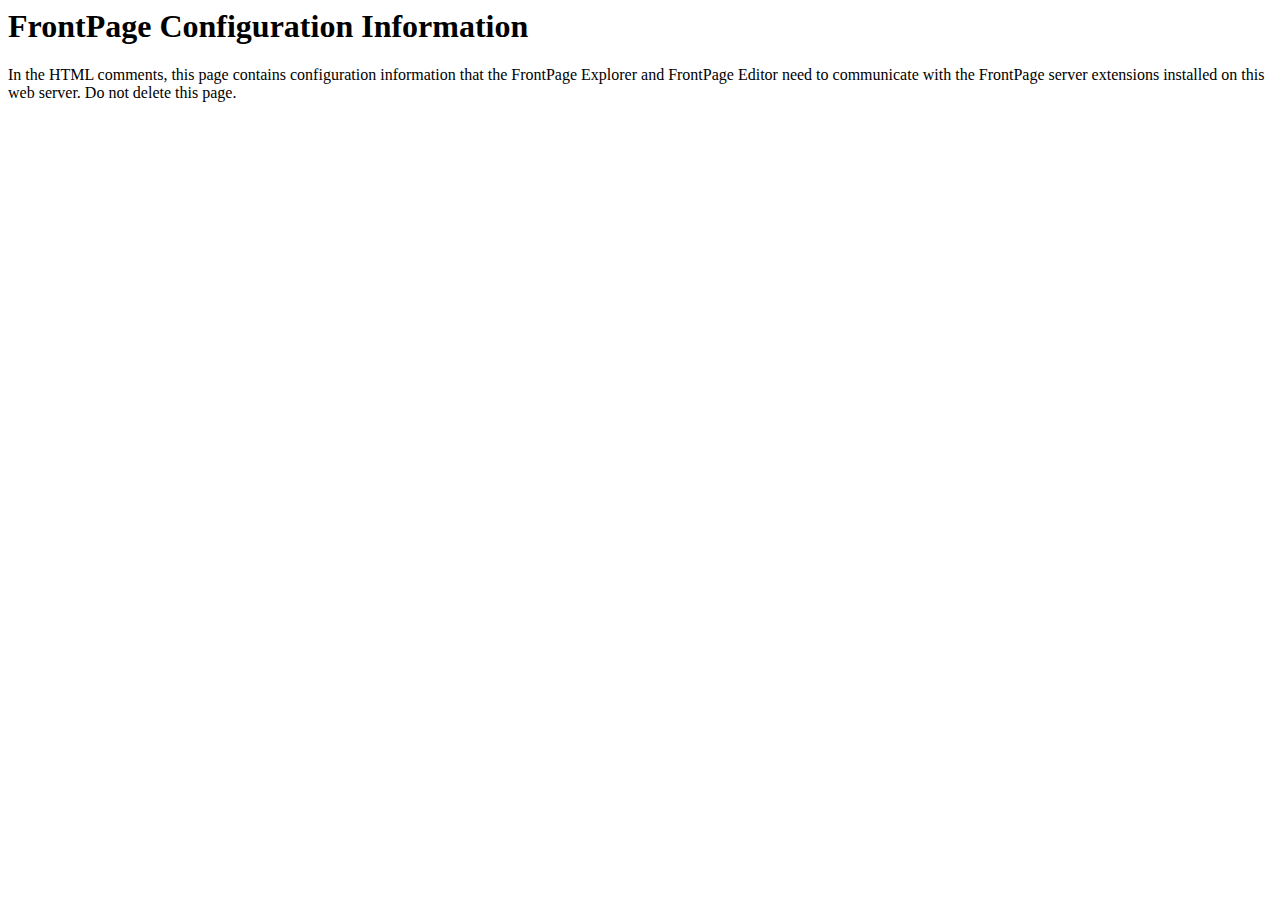
<file: _vti_inf.html>
<html>

<head>
<meta http-equiv="Content-Type"
content="text/html; charset=iso-8859-1">
<title> FrontPage Configuration Information </title>
</head>

<body>
<!-- _vti_inf.html version 0.100>
<!-- 
	This file contains important information used by the FrontPage client
	(the FrontPage Explorer and FrontPage Editor) to communicate with the
	FrontPage server extensions installed on this web server.

	The values below are automatically set by FrontPage at installation.  Normally, you do not need to modify these values, but in case
	you do, the parameters are as follows:

	'FPShtmlScriptUrl', 'FPAuthorScriptUrl', and 'FPAdminScriptUrl' specify
	the relative urls for the scripts that FrontPage uses for remote
	authoring.  These values should not be changed.

	'FPVersion' identifies the version of the FrontPage Server Extensions
	installed, and should not be changed.
--><!-- FrontPage Configuration Information
    FPVersion="5.0.2.4803"
    FPShtmlScriptUrl="_vti_bin/shtml.exe/_vti_rpc"
    FPAuthorScriptUrl="_vti_bin/_vti_aut/author.exe"
    FPAdminScriptUrl="_vti_bin/_vti_adm/admin.exe"
    TPScriptUrl="_vti_bin/owssvr.exe"
-->
<p><!--webbot bot="PurpleText"
preview="This page is placed into the root directory of your FrontPage web when FrontPage is installed.  It contains information used by the FrontPage client to communicate with the FrontPage server extensions installed on this web server.  You should not delete this file."
--></p>

<h1>FrontPage Configuration Information </h1>

<p>In the HTML comments, this page contains configuration
information that the FrontPage Explorer and FrontPage Editor need to
communicate with the FrontPage server extensions installed on
this web server. Do not delete this page.</p>
</body>
</html>
</file>
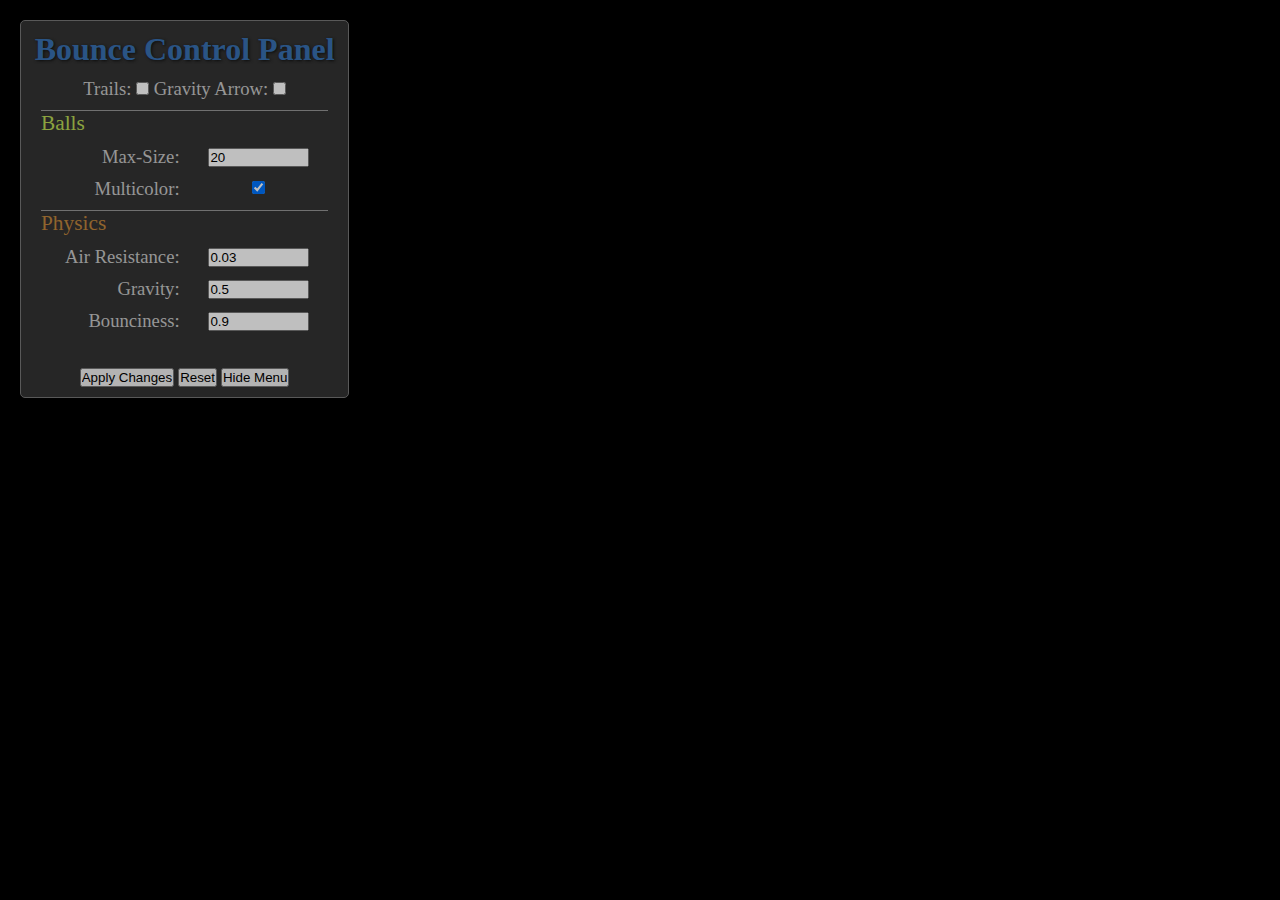
<file: bounce/balls.html>
<!DOCTYPE HTML>
<html>
    <head>
        <style>
            * { margin: 0; padding: 0; }
            html, body { height: 100%; width: 100%; font-family: calibri; }
            canvas { display: block; }
            #header {
                margin: 20px;
                padding: 10px;
                position: absolute;
                z-index: 10000;
                text-align: center;
                color: rgb(180, 180, 180);
                background: #333;
                border-radius: 5px;
                width: 24%;
                opacity: 0.75;
                border: 1px solid #777;
            }
            #showbtn {
                margin: 0;
                padding: 0;
                position: absolute;
                z-index: 10000;
                text-align: center;
                color: rgb(180, 180, 180);
                background: #333;
                border-radius: 5px;
                opacity: 0.75;
                border: 1px solid #777;
            }

            #header table{
                color: rgb(150, 150, 150);
            }

            #header table td {
                font-size: 10pt;
            }

            #U_display {
                font-size: 10pt;
            }

            #header table td.label {
                text-align: right;
                font-size: 14pt;
                color: rgb(200, 200, 200);
                width: 50%;
            }

            #header table td.component_name {
                text-align: left;
                font-size: 16pt;
                color: #3871B2;
                border-top: 1px solid rgb(150, 150, 150);
            }

            #header h1 {
                color: #3871B2;
                text-shadow: 1px 1px 3px #111;
            }

            #footer {
                position: absolute;
                bottom: 10px;
                right: 10px;
                font-size: 10pt;
                color: #666;
            }
        </style>
        <script src="//ajax.googleapis.com/ajax/libs/jquery/1.9.1/jquery.min.js" type="text/javascript"></script>
        <script src="Shake.js"></script>
        <script src='spectrum.js'></script>
        <link rel='stylesheet' href='spectrum.css' />
        <script type="text/javascript">
            $(function() {
                var points = [], maxPoints = 5000, numPoints = 0, dotsize = 20, dragging = false, gravity = 0.5, sidePull = 0, i, j, intval, canvas, context, width, height, bounce = -0.9, drag = 0.97, mouseX, mouseY, showTrails = false, showArrow = false, multicolor = true, ballColor = "rgb(255,0,0)";

                canvas = $("#canvas")[0];
                width = canvas.width;
                height = canvas.height;
                context = canvas.getContext("2d");
                context.fillStyle = "rgb(0, 0, 0)";

//                var img = new Image();
//                img.src = 'nath2.png';
//
//                var img2 = new Image();
//                img2.src = 'logo-idu.gif';

                $("#canvas").attr("width", $(window).get(0).innerWidth);
                $("#canvas").attr("height", $(window).get(0).innerHeight);

                $(window).resize(resizeCanvas);

                function resizeCanvas() {
                    $("#canvas").attr("width", $(window).get(0).innerWidth);
                    $("#canvas").attr("height", $(window).get(0).innerHeight);
                    width = canvas.width;
                    height = canvas.height;
                    context.fillRect(0, 0, width, height);
                };

                resizeCanvas();

                window.addEventListener('shake', shakeEventDidOccur, false);

                window.ondevicemotion = function(event) {
                    ax = Math.round(event.accelerationIncludingGravity.x * 1);
                    ay = Math.round(event.accelerationIncludingGravity.y * 1);
                    az = Math.round(event.accelerationIncludingGravity.z * 1);
                    gravity = ax / 10;
                    sidePull = ay / 10;
                };

                function shakeEventDidOccur() {
                    context.fillStyle = "rgb(0, 0, 0)";
                    context.fillRect(0, 0, width, height);
                    points.splice(1, Math.ceil(numPoints / 2));
                    numPoints = numPoints - Math.ceil(numPoints / 2);
                }

                function randomColor() {
                    var r, g, b;
                    r = Math.floor(Math.random() * 255);
                    g = Math.floor(Math.random() * 255);
                    b = Math.floor(Math.random() * 255);
                    return "rgb(" + r + "," + g + "," + b + ")";
                }

                $('canvas').bind("touchstart mousedown", function(e) {
                    e.preventDefault();
                    clearInterval(intval);
                    if (dragging) {
                        //remove event, otherwise it is sticky!
                        $('canvas').unbind('mousemove touchmove');
                        dragging = false;
                    }
                    dragging = true;
                    $('canvas').bind("touchmove mousemove", function(e) {
                        clearInterval(intval);
                        e.preventDefault();
                        addpoint(e);
                        intval = setInterval(function() {
                            addpoint(e);
                        }, 1000 / 24);
                    });
                    intval = setInterval(function() {
                        addpoint(e);
                    }, 1000 / 24);
                });

                function addpoint(e) {
                    if (e.type === 'touchmove') {
                        e = e.originalEvent.touches[0] || e.originalEvent.changedTouches[0];
                    }
                    if (numPoints > maxPoints) {
                        points.splice(1, 1);
                        numPoints--;
                    }
                    tmpmass = Math.random() * dotsize;
                    size = Math.ceil(tmpmass);
                    points.push({x: e.pageX,
                        y: e.pageY,
                        vx: (Math.random() * 10) - 5,
                        vy: (Math.random() * 10) - 5,
                        color: randomColor(),
                        bounced: 0,
                        mass: tmpmass/4,
                        size: size});
                    numPoints++;
                }

                $('canvas').bind("touchend mouseup", function(e) {
                    clearInterval(intval);
                    if (dragging) {
                        //remove event, otherwise it is sticky!
                        $('canvas').unbind('mousemove touchmove');
                        dragging = false;
                    }
                });

                $('#trails').bind("click", function() {
                    showTrails = !showTrails;
                });


                $('#arrow').bind("click", function() {
                    showArrow = !showArrow;
                    if(!showArrow){
                        $('canvas').unbind('mousemove');
                        gravity = parseFloat($('#gravity').val());
                        sidePull = 0;
                    }
                });

                $('#apply').bind("click", function() {
                    gravity = parseFloat($('#gravity').val());
                    drag = 1 - parseFloat($('#drag').val());
                    if(drag < 0){
                        drag = 0;
                    } else if(drag > 1) {
                        drag = 1;
                    }
                    bounce = -parseFloat($('#bounce').val());
                    dotsize = parseFloat($('#size').val())
                });

                $('#reset').bind("click", function() {
                    $('canvas').unbind('mousemove');
                    points = [];
                    numPoints = 0;
                    gravity = 0.5;
                    sidePull = 0;
                    bounce = -0.9;
                    drag = 0.97;
                    dotsize = 20;
                    showTrails = false;
                    showArrow = false;
                    multicolor = true;
                    $('#bounce').val(-bounce);
                    $('#size').val(dotsize);
                    $('#drag').val((1 - drag).toFixed(2));
                    $('#gravity').val(gravity);
                    $("#multicolor").prop("checked", true);
                    $('#color').hide();
                    $("#arrow").prop("checked", false);
                    $("#trails").prop("checked", false);
                });

                $('#multicolor').bind("click", function(){
                    multicolor = !multicolor;
                    $('#color').toggle();
                });

                function update() {
                    if(showArrow){

                        $('#canvas').bind("mousemove", function(e) {
                            ax = ((e.pageX - (width / 2)) / width) * 10;
                            ay = ((e.pageY - (height / 2)) / height) * 10;
                            mouseX = e.pageX;
                            mouseY = e.pageY;
                            gravity = ay / 10;
                            sidePull = ax / 10;
                        });
                    }
                    var i, point;
                    for (i = 0; i < numPoints; i += 1) {
                        point = points[i];
                        point.vy += gravity * point.mass;
                        point.vx += sidePull * point.mass;
                        point.vy *= drag;
                        point.vx *= drag;
                        point.x += point.vx;
                        point.y += point.vy;
                        if (point.x > width - point.size) {
                            point.x = width - point.size;
                            point.vx *= bounce;
                        }
                        else if (point.x < point.size) {
                            point.x = point.size;
                            point.vx *= bounce;
                        }
                        if (point.y > height - point.size) {
                            point.y = height - point.size;
                            point.vy *= bounce;
                        }
                        else if (point.y < point.size) {
                            point.y = point.size;
                            point.vy *= bounce;
                        }
                    }
                }

                function collide() {

                }

                function drawArrow(fromx, fromy, tox, toy) {
                    var headlen = 10;   // length of head in pixels
                    var angle = Math.atan2(toy - fromy, tox - fromx);
                    context.strokeStyle = "rgb(0, 255, 255)";
                    context.lineWidth = 2;
                    context.beginPath();
                    context.moveTo(fromx, fromy);
                    context.lineTo(tox, toy);
                    context.lineTo(tox - headlen * Math.cos(angle - Math.PI / 6), toy - headlen * Math.sin(angle - Math.PI / 6));
                    context.moveTo(tox, toy);
                    context.lineTo(tox - headlen * Math.cos(angle + Math.PI / 6), toy - headlen * Math.sin(angle + Math.PI / 6));
                    context.stroke();
                }

                function draw() {
                    if(!showTrails){
                        context.fillStyle = "rgb(0, 0, 0)";
                        context.fillRect(0, 0, width, height);
                    }
                    var i, point;
                    for (i = 0; i < numPoints; i += 1) {
                        point = points[i];
//                        context.save();
//                        context.translate(point.x, point.y);
//                        context.translate(50, 74);
//                        context.rotate((point.vy / point.vx )/10);
//                        if(i%10 == 0){
//                            context.drawImage(img2,-50, -74);
//                        } else {
//                            context.drawImage(img,-50, -74);
//                        }
//                        context.restore();
                        context.beginPath();
                        if(multicolor){
                            context.fillStyle = point.color;
                        } else {
                            context.fillStyle = ballColor;
                        }
                        context.arc(point.x, point.y, point.size, 0, Math.PI * 2, false);
                        context.fill();
                    }
                    if(showArrow){
                        drawArrow(width / 2, height / 2, mouseX, mouseY);
                    }
                    
                }



                setInterval(function() {
                    update();
                    draw();
                }, 1000 / 24);



            $("#picker").spectrum({
                color: "#f00",
                change: function(color) {
                    ballColor = color.toRgbString();
                }
            });

            });

            function toggle_menu() {
                $('#header').toggle();
                $('#showbtn').toggle();
            }
            
        </script>
    </head>
    <body>
        <div id="showbtn" style="display:none;">
            <input type="button" id="show_button" value="Show Menu" onclick="toggle_menu();">
        </div>
        <div id="header">
            <h1>Bounce Control Panel</h1>

            <table cellpadding="5" cellspacing="10" width="100%" class="control_panel">
                <tbody><tr>
                        <td colspan="2" class="label" style="text-align: center;">
                            Trails: <input type="checkbox" id="trails">
                            Gravity Arrow: <input type="checkbox" id="arrow">
                        </td>
                    </tr>
                    <tr>
                        <td class="component_name" colspan="2" style="color: #BADA55;">Balls</td>
                    </tr>
                    <tr>
                        <td class="label">Max-Size:</td>
                        <td><input type="text" id="size" value="20" size="10"></td>
                    </tr>
                    <tr>
                        <td class="label">Multicolor:</td>
                        <td><input type="checkbox" id="multicolor" checked="checked"></td>
                    </tr>
                    <tr id="color" style="display:none">
                        <td class="label">Color:</td>
                        <td><input type='text' id="picker" /></td>
                    </tr>
                    <tr>
                        <td class="component_name" colspan="2" style="color: rgba(241, 163, 64,0.75);">Physics</td>
                    </tr>
                    <tr>
                        <td class="label">Air Resistance:</td>
                        <td><input type="text" id="drag" value="0.03" size="10"></td>
                    </tr>
                    <tr>
                        <td class="label">Gravity:</td>
                        <td><input type="text" id="gravity" value="0.5" size="10"></td>
                    </tr>
                    <tr>
                        <td class="label">Bounciness:</td>
                        <td><input type="text" id="bounce" value="0.9" size="10"></td>
                    </tr>

                    <tr><td colspan="2"><br></td></tr>
                </tbody></table>
            <input type="button" id="apply" value="Apply Changes">
            <input type="button" id="reset" value="Reset">
            <input type="button" id="hide_button" value="Hide Menu" onclick="toggle_menu();"><!-- control_panel -->

        </div>
        <canvas id="canvas">
        </canvas>
    </body>
</html>
</file>
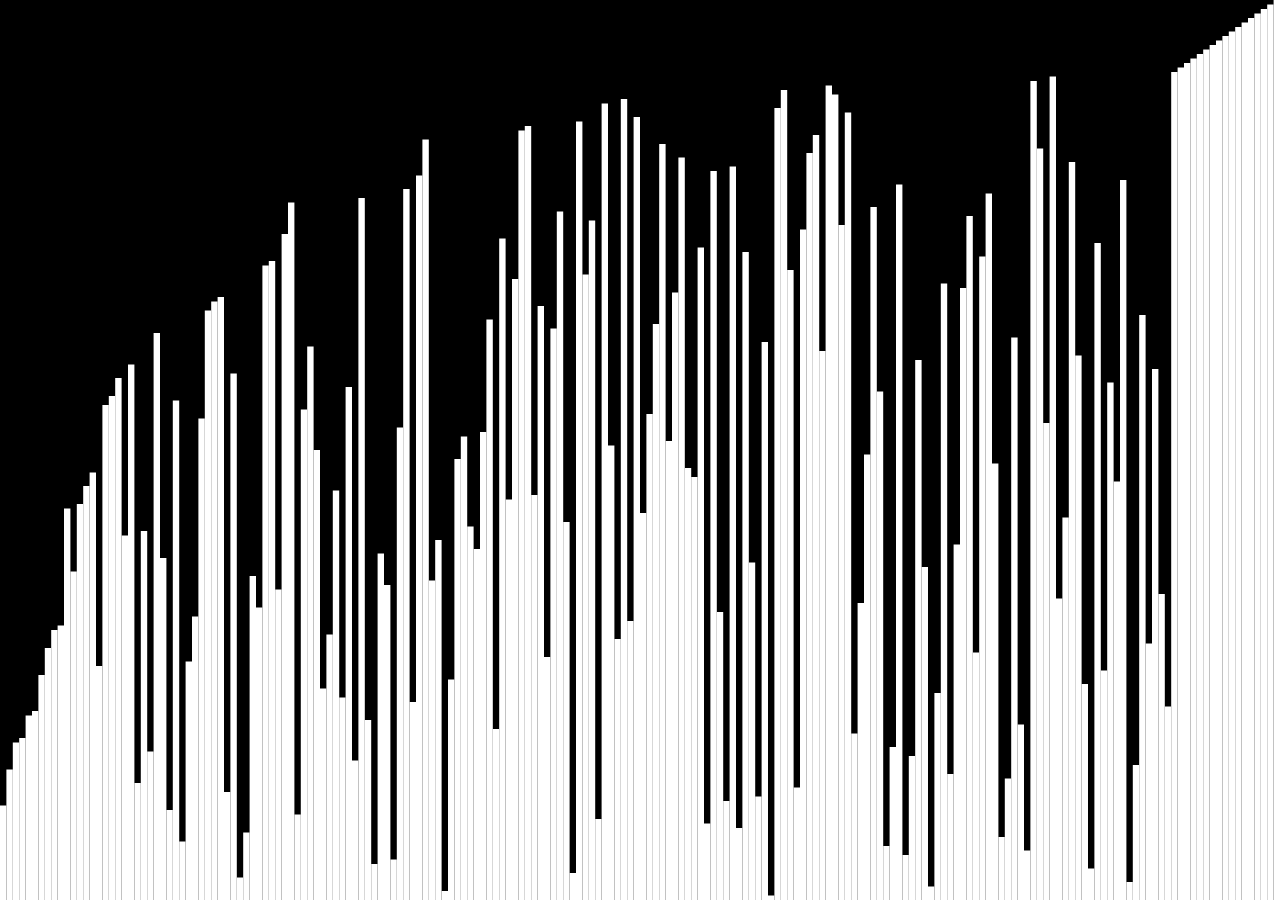
<file: sorting/bubble.html>
<!DOCTYPE html PUBLIC "-//W3C//DTD XHTML 1.0 Transitional//EN" "http://www.w3.org/TR/xhtml1/DTD/xhtml1-transitional.dtd">
<html lang="en-GB" xmlns="http://www.w3.org/1999/xhtml" xml:lang="" class="no-js">
    <head>
        <style>
            * { margin: 0; padding: 0; }
            html, body { height: 100%; width: 100%; }
            canvas { display: block; }
        </style>
        <title>
            The TEST
        </title>
        <meta http-equiv="Content-Type" content="text/html; charset=iso-8859-1" />
        <meta name="owner" content="Ross Hulley" />
        <meta name="rating" content="General" />
        <meta name="language" content="en" />
        <script src="http://code.jquery.com/jquery-1.9.1.js"></script>
        <script>
            $(function() {
                var numBlocks = 200, a = shuffle(range(1, numBlocks)), blockheight = 300, blockwidth = 10, intval, canvas, context, width, height, n = a.length;

                canvas = $("#canvas")[0];
                width = canvas.width;
                height = canvas.height;
                context = canvas.getContext("2d");
                context.fillStyle = "rgb(0, 0, 0)";

                $("#canvas").attr("width", $(window).get(0).innerWidth);
                $("#canvas").attr("height", $(window).get(0).innerHeight);

                $(window).resize(resizeCanvas);

                function resizeCanvas() {
                    $("#canvas").attr("width", $(window).get(0).innerWidth);
                    $("#canvas").attr("height", $(window).get(0).innerHeight);
                    width = canvas.width;
                    height = canvas.height;
                    context.fillRect(0, 0, width, height);
                }
                ;


                resizeCanvas();

                function range(start, count) {
                    height = $(window).get(0).innerHeight;
                    width = $(window).get(0).innerWidth;
                    if (arguments.length == 1) {
                        count = start;
                        start = 0;
                    }

                    var foo = [];
                    for (var i = 0; i < count; i++) {
                        foo.push({
                            value: start + i,
                            height: ((start + i) / count) * height,
                            width: width / count,
                            color: "rgb(255,255,255)"
                        });
                    }
                    return foo;
                }

                function shuffle(array) {
                    var counter = array.length, temp, index;

                    // While there are elements in the array
                    while (counter > 0) {
                        // Pick a random index
                        index = Math.floor(Math.random() * counter);

                        // Decrease counter by 1
                        counter--;

                        // And swap the last element with it
                        temp = array[counter];
                        array[counter] = array[index];
                        array[index] = temp;
                    }

                    return array;
                }

                draw();

                function bubbleSort()
                {
                    swapped = false;
                    for (var i = 0; i < n - 1; i++) {
                        if (a[i].value > a[i + 1].value) {
                            updateFreq(a[i].value * 6);
                            var temp = a[i];
                            a[i] = a[i + 1];
                            a[i + 1] = temp;
                            draw();
                        }
                        swapped = true;
                    }
                    n = n - 1;
                    if (!swapped) {
                        clearInterval(intval);


                        intval = setInterval(function() {
                            checkAll();
                        }, 5);

                    }
                }

                function checkAll() {
                    for (var i = 0; i < numBlocks; i++) {
                        if(a[i].color != "rgb(0, 255, 0)"){
                            a[i].color = "rgb(0, 255, 0)";
                            updateFreq(a[i].value * 6);
                            draw();
                            break;
                        }
                        if(a[numBlocks-1].color == "rgb(0, 255, 0)"){
                            clearInterval(intval);
                            // kill sound
                            oscillator.disconnect();
                        }
                    }

                }

                function draw() {
                    context.fillStyle = "rgb(0, 0, 0)";
                    context.fillRect(0, 0, width, height);
                    var i, block;
                    for (i = 0; i < numBlocks; i += 1) {
                        block = a[i];
                        context.fillStyle = block.color;
                        context.fillRect(block.width * i, height - block.height, block.width, block.height);
                    }
                }

                intval = setInterval(function() {
                    bubbleSort();
                }, 1000 / 36);


                var oscContext = new AudioContext(),
                        oscillator = oscContext.createOscillator();
                        oscillator.start(); // this method doesn't seem to exist, though it's in the docs?

                var updateFreq = function(freq) {
                    oscillator.type = 'sine';
                    oscillator.frequency.value = freq;
                    oscillator.connect(oscContext.destination);
                };


            });
        </script>
    </head>


    <body>
        <canvas id="canvas">
        </canvas>
    </body>
</html>
</file>
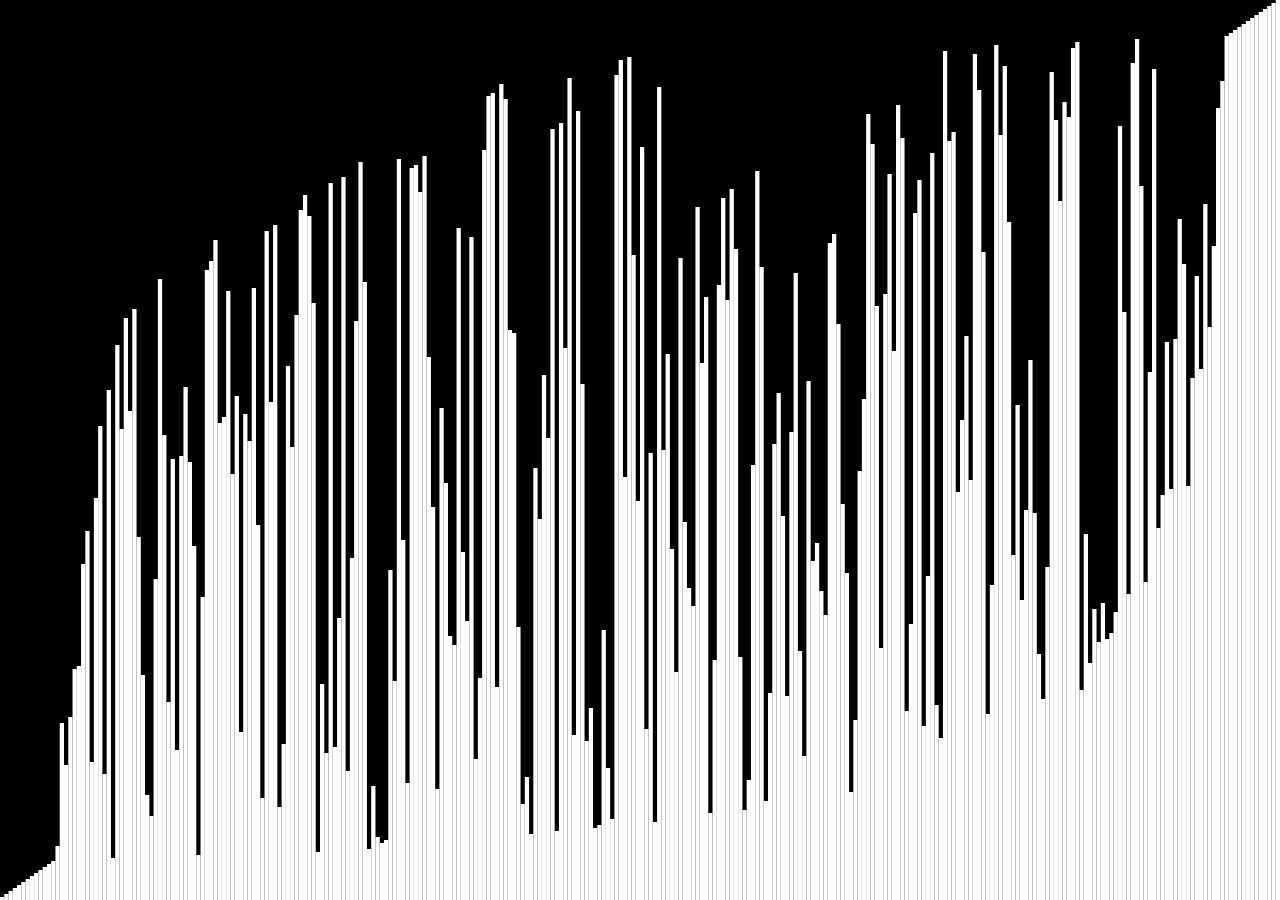
<file: sorting/cocktail.html>
<!DOCTYPE html PUBLIC "-//W3C//DTD XHTML 1.0 Transitional//EN" "http://www.w3.org/TR/xhtml1/DTD/xhtml1-transitional.dtd">
<html lang="en-GB" xmlns="http://www.w3.org/1999/xhtml" xml:lang="" class="no-js">
    <head>
        <style>
            * { margin: 0; padding: 0; }
            html, body { height: 100%; width: 100%; }
            canvas { display: block; }
        </style>
        <title>
            The TEST
        </title>
        <meta http-equiv="Content-Type" content="text/html; charset=iso-8859-1" />
        <meta name="owner" content="Ross Hulley" />
        <meta name="rating" content="General" />
        <meta name="language" content="en" />
        <script src="http://code.jquery.com/jquery-1.9.1.js"></script>
        <script>
            $(function() {
                var numBlocks = 300, a = shuffle(range(1, numBlocks)), blockheight = 300, blockwidth = 10, intval, canvas, context, width, height, curmax=a.length - 1, curmin=-1;

                canvas = $("#canvas")[0];
                width = canvas.width;
                height = canvas.height;
                context = canvas.getContext("2d");
                context.fillStyle = "rgb(0, 0, 0)";

                $("#canvas").attr("width", $(window).get(0).innerWidth);
                $("#canvas").attr("height", $(window).get(0).innerHeight);

                $(window).resize(resizeCanvas);

                function resizeCanvas() {
                    $("#canvas").attr("width", $(window).get(0).innerWidth);
                    $("#canvas").attr("height", $(window).get(0).innerHeight);
                    width = canvas.width;
                    height = canvas.height;
                    context.fillRect(0, 0, width, height);
                }
                ;


                resizeCanvas();

                function range(start, count) {
                    height = $(window).get(0).innerHeight;
                    width = $(window).get(0).innerWidth;
                    if (arguments.length == 1) {
                        count = start;
                        start = 0;
                    }

                    var foo = [];
                    for (var i = 0; i < count; i++) {
                        foo.push({
                            value: start + i,
                            height: ((start + i) / count) * height,
                            width: width / count,
                            color: "rgb(255,255,255)"
                        });
                    }
                    return foo;
                }

                function shuffle(array) {
                    var counter = array.length, temp, index;

                    // While there are elements in the array
                    while (counter > 0) {
                        // Pick a random index
                        index = Math.floor(Math.random() * counter);

                        // Decrease counter by 1
                        counter--;

                        // And swap the last element with it
                        temp = array[counter];
                        array[counter] = array[index];
                        array[index] = temp;
                    }

                    return array;
                }

                draw();

                function bubbleSort()
                {
                    moved=false;
                    // increases `begin` because the elements before `begin` are in correct order
                    curmin++;
                    for (var i=curmin; i < curmax; i++) {
                        if (a[i].value > a[i + 1].value) {
                            updateFreq(a[i].value * 6);
                            var temp = a[i];
                            a[i] = a[i + 1];
                            a[i + 1] = temp;
                            draw();
                            moved = true;
                        }
                    }
                    if (!moved) {
                        clearInterval(intval);

                        intval = setInterval(function() {
                            checkAll();
                        }, 1);
                    };
                    curmax--;
                    for (var i=curmax; i >= curmin; i--)
                         if (a[i].value < a[i-1].value) {
                            updateFreq(a[i].value * 6);
                            var temp = a[i];
                            a[i] = a[i - 1];
                            a[i - 1] = temp;
                            draw();
                            moved=true;
                         }
                    if (!moved) {
                        clearInterval(intval);


                        intval = setInterval(function() {
                            checkAll();
                        }, 1);

                    }
                }

                function checkAll() {
                    for (var i = 0; i < numBlocks; i++) {
                        if(a[i].color != "rgb(0, 255, 0)"){
                            a[i].color = "rgb(0, 255, 0)";
                            updateFreq(a[i].value * 6);
                            draw();
                            break;
                        }
                        if(a[numBlocks-1].color == "rgb(0, 255, 0)"){
                            clearInterval(intval);
                            // kill sound
                            oscillator.disconnect();
                        }
                    }

                }

                function draw() {
                    context.fillStyle = "rgb(0, 0, 0)";
                    context.fillRect(0, 0, width, height);
                    var i, block;
                    for (i = 0; i < numBlocks; i += 1) {
                        block = a[i];
                        context.fillStyle = block.color;
                        context.fillRect(block.width * i, height - block.height, block.width, block.height);
                    }
                }

                intval = setInterval(function() {
                    bubbleSort();
                }, 1000 / 36);



                var oscContext = new AudioContext(),
                        oscillator = oscContext.createOscillator();
                oscillator.start(); // this method doesn't seem to exist, though it's in the docs?

                var updateFreq = function(freq) {
                    oscillator.type = 'sine';
                    oscillator.frequency.value = freq;
                    oscillator.connect(oscContext.destination);
                };


            });
        </script>
    </head>


    <body>
        <canvas id="canvas">
        </canvas>
    </body>
</html>
</file>
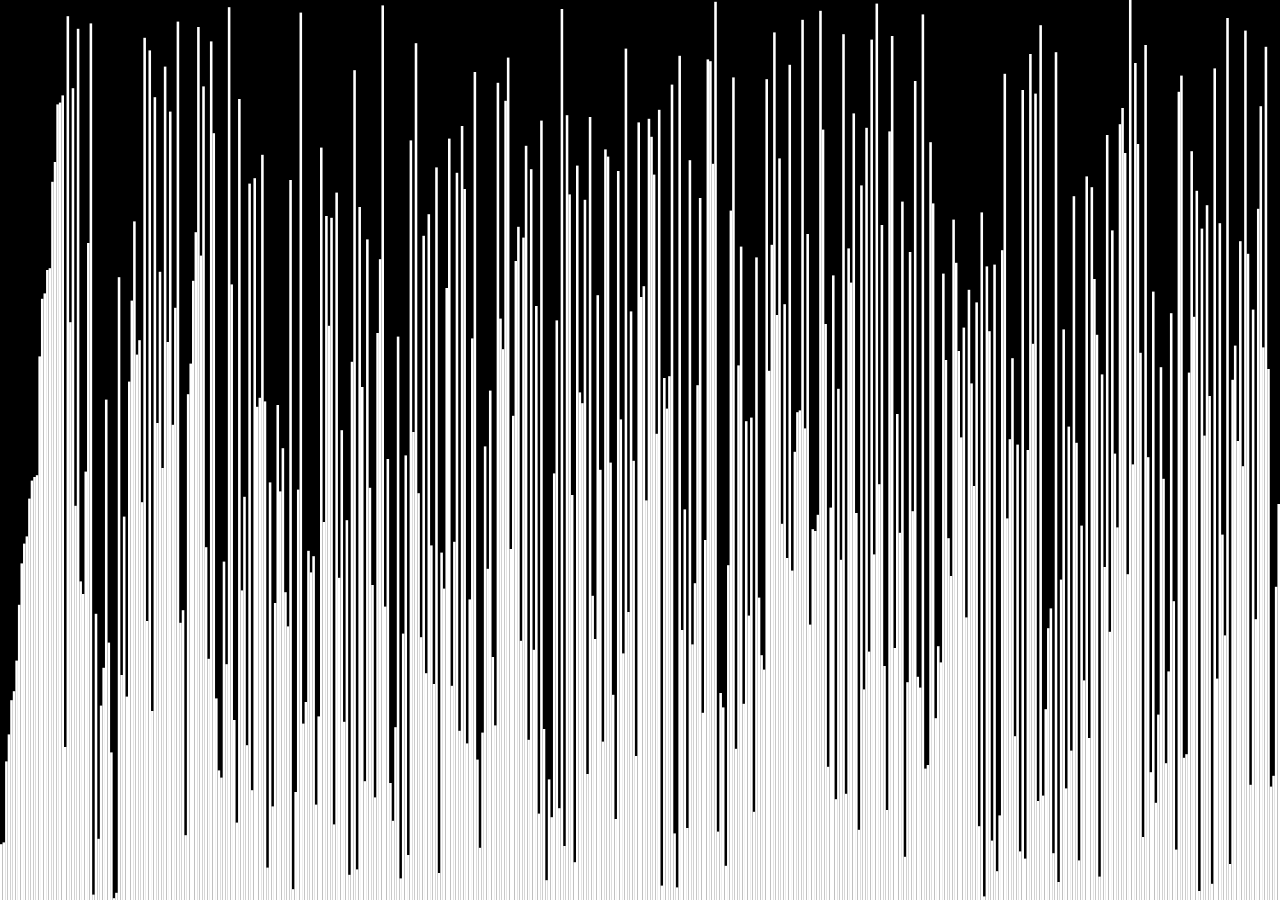
<file: sorting/insertion.html>
<!DOCTYPE html PUBLIC "-//W3C//DTD XHTML 1.0 Transitional//EN" "http://www.w3.org/TR/xhtml1/DTD/xhtml1-transitional.dtd">
<html lang="en-GB" xmlns="http://www.w3.org/1999/xhtml" xml:lang="" class="no-js">
    <head>
        <style>
            * { margin: 0; padding: 0; }
            html, body { height: 100%; width: 100%; }
            canvas { display: block; }
        </style>
        <title>
            The TEST
        </title>
        <meta http-equiv="Content-Type" content="text/html; charset=iso-8859-1" />
        <meta name="owner" content="Ross Hulley" />
        <meta name="rating" content="General" />
        <meta name="language" content="en" />
        <script src="http://code.jquery.com/jquery-1.9.1.js"></script>
        <script>
            $(function() {
                var numBlocks = 500, a = shuffle(range(1, numBlocks)), blockheight = 300, blockwidth = 10, intval, canvas, context, width, height, n = a.length, i = 0, value, j;

                canvas = $("#canvas")[0];
                width = canvas.width;
                height = canvas.height;
                context = canvas.getContext("2d");
                context.fillStyle = "rgb(0, 0, 0)";

                $("#canvas").attr("width", $(window).get(0).innerWidth);
                $("#canvas").attr("height", $(window).get(0).innerHeight);

                $(window).resize(resizeCanvas);

                function resizeCanvas() {
                    $("#canvas").attr("width", $(window).get(0).innerWidth);
                    $("#canvas").attr("height", $(window).get(0).innerHeight);
                    width = canvas.width;
                    height = canvas.height;
                    context.fillRect(0, 0, width, height);
                }
                ;


                resizeCanvas();

                function range(start, count) {
                    height = $(window).get(0).innerHeight;
                    width = $(window).get(0).innerWidth;
                    if (arguments.length == 1) {
                        count = start;
                        start = 0;
                    }

                    var foo = [];
                    for (var i = 0; i < count; i++) {
                        foo.push({
                            value: start + i,
                            height: ((start + i) / count) * height,
                            width: width / count,
                            color: "rgb(255,255,255)"
                        });
                    }
                    return foo;
                }

                function shuffle(array) {
                    var counter = array.length, temp, index;

                    // While there are elements in the array
                    while (counter > 0) {
                        // Pick a random index
                        index = Math.floor(Math.random() * counter);

                        // Decrease counter by 1
                        counter--;

                        // And swap the last element with it
                        temp = array[counter];
                        array[counter] = array[index];
                        array[index] = temp;
                    }

                    return array;
                }

                draw();

                function insertionSort() {

                    if (i < n) {

                        // store the current value because it may shift later
                        value = a[i];
                        /*
                         * Whenever the value in the sorted section is greater than the value
                         * in the unsorted section, shift all items in the sorted section over
                         * by one. This creates space in which to insert the value.
                         */
                        for (j = i - 1; j > -1 && a[j].value > value.value; j--) {
                            a[j + 1] = a[j];
                        }
                        updateFreq(a[j + 1].value * 6);

                        a[j + 1] = value;
                        draw();
                        i++;
                    } else {
                        clearInterval(intval);


                        intval = setInterval(function() {
                            checkAll();
                        }, 5);
                    }
                }

                function bubbleSort()
                {
                    swapped = false;
                    for (var i = 0; i < n - 1; i++) {
                        if (a[i].value > a[i + 1].value) {
                            updateFreq(a[i].value * 6);
                            var temp = a[i];
                            a[i] = a[i + 1];
                            a[i + 1] = temp;
                            draw();
                        }
                        swapped = true;
                    }
                    n = n - 1;
                    if (!swapped) {
                        clearInterval(intval);


                        intval = setInterval(function() {
                            checkAll();
                        }, 5);

                    }
                }

                function checkAll() {
                    for (var i = 0; i < numBlocks; i++) {
                        if (a[i].color != "rgb(0, 255, 0)") {
                            a[i].color = "rgb(0, 255, 0)";
                            updateFreq(a[i].value * 6);
                            draw();
                            break;
                        }
                        if (a[numBlocks - 1].color == "rgb(0, 255, 0)") {
                            clearInterval(intval);
                            // kill sound
                            oscillator.disconnect();
                        }
                    }

                }

                function draw() {
                    context.fillStyle = "rgb(0, 0, 0)";
                    context.fillRect(0, 0, width, height);
                    var i, block;
                    for (i = 0; i < numBlocks; i += 1) {
                        block = a[i];
                        context.fillStyle = block.color;
                        context.fillRect(block.width * i, height - block.height, block.width, block.height);
                    }
                }

                intval = setInterval(function() {
                    insertionSort();
                }, 1000 / 36);


                var oscContext = new AudioContext(),
                        oscillator = oscContext.createOscillator();
                oscillator.start(); // this method doesn't seem to exist, though it's in the docs?

                var updateFreq = function(freq) {
                    oscillator.type = 'sine';
                    oscillator.frequency.value = freq;
                    oscillator.connect(oscContext.destination);
                };


            });
        </script>
    </head>


    <body>
        <canvas id="canvas">
        </canvas>
    </body>
</html>
</file>
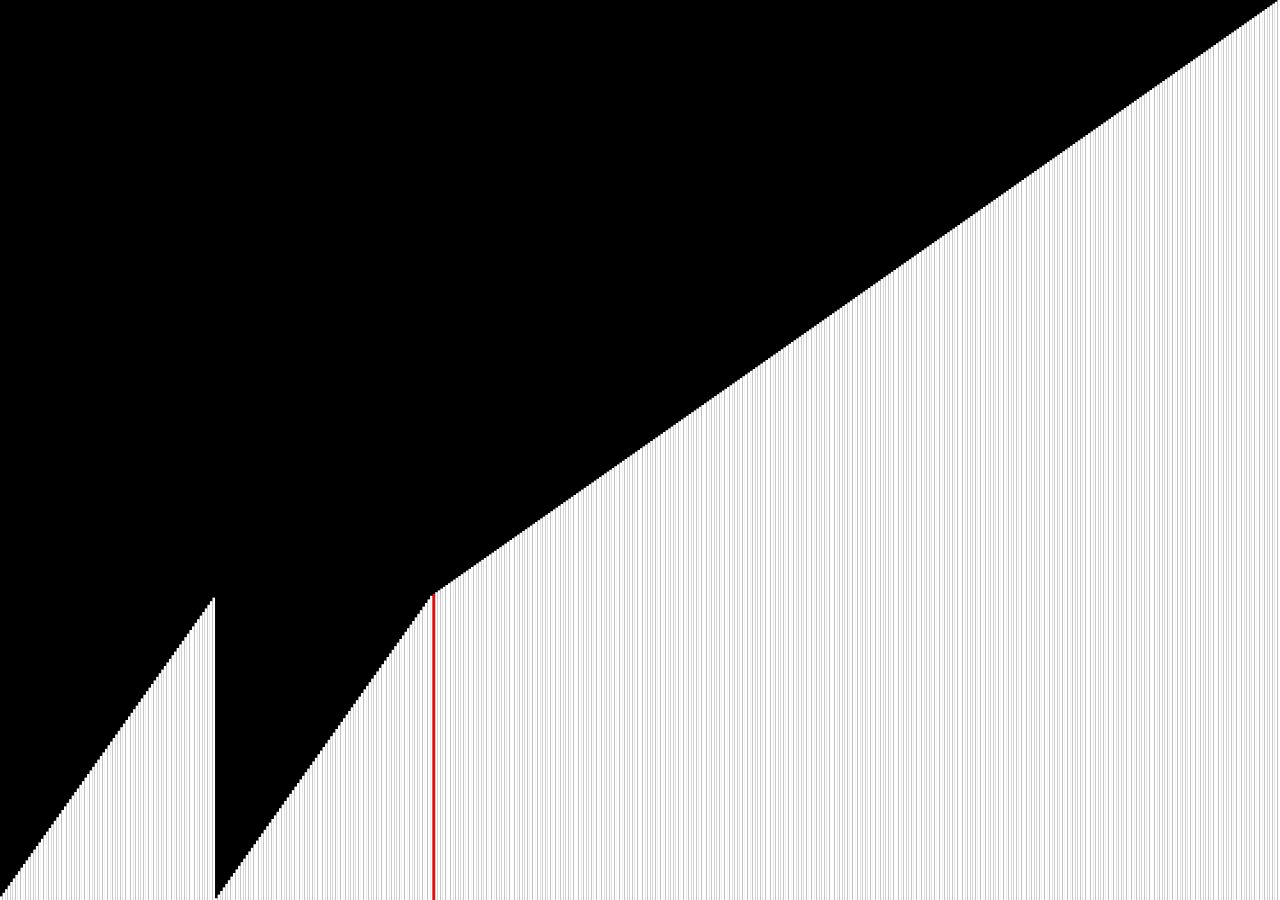
<file: sorting/radix-ordered.html>
<!DOCTYPE html PUBLIC "-//W3C//DTD XHTML 1.0 Transitional//EN" "http://www.w3.org/TR/xhtml1/DTD/xhtml1-transitional.dtd">
<html lang="en-GB" xmlns="http://www.w3.org/1999/xhtml" xml:lang="" class="no-js">
    <head>
        <style>
            * { margin: 0; padding: 0; }
            html, body { height: 100%; width: 100%; }
            canvas { display: block; }
        </style>
        <title>
            The TEST
        </title>
        <meta http-equiv="Content-Type" content="text/html; charset=iso-8859-1" />
        <meta name="owner" content="Ross Hulley" />
        <meta name="rating" content="General" />
        <meta name="language" content="en" />
        <script src="http://code.jquery.com/jquery-1.9.1.js"></script>
        <script>
            $(function() {
                var nums = [], numBlocks = 500, a = range(1, numBlocks), blockheight = 300, blockwidth = 10, intval, intval2, canvas, context, width, height, n = a.length, d = 0, i = 0, p = 0, b = 1 << d;

                for (var j = 0; j < n; j++) {
                    nums[j] = a[j].value;
                }

                var k = Math.max.apply(null, nums.map(function(i) {
                    return Math.ceil(Math.log(i) / Math.log(2));
                }));

                canvas = $("#canvas")[0];
                width = canvas.width;
                height = canvas.height;
                context = canvas.getContext("2d");
                context.fillStyle = "rgb(0, 0, 0)";

                $("#canvas").attr("width", $(window).get(0).innerWidth);
                $("#canvas").attr("height", $(window).get(0).innerHeight);

                $(window).resize(resizeCanvas);

                function resizeCanvas() {
                    $("#canvas").attr("width", $(window).get(0).innerWidth);
                    $("#canvas").attr("height", $(window).get(0).innerHeight);
                    width = canvas.width;
                    height = canvas.height;
                    context.fillRect(0, 0, width, height);
                }

                resizeCanvas();

                function range(start, count) {
                    height = $(window).get(0).innerHeight;
                    width = $(window).get(0).innerWidth;
                    if (arguments.length == 1) {
                        count = start;
                        start = 0;
                    }

                    var foo = [];
                    for (var i = 0; i < count; i++) {
                        foo.push({
                            value: start + i,
                            height: ((start + i) / count) * height,
                            width: width / count,
                            color: "rgb(255,255,255)"
                        });
                    }
                    return foo;
                }

                function shuffle(array) {
                    var counter = array.length, temp, index;

                    // While there are elements in the array
                    while (counter > 0) {
                        // Pick a random index
                        index = Math.floor(Math.random() * counter);

                        // Decrease counter by 1
                        counter--;

                        // And swap the last element with it
                        temp = array[counter];
                        array[counter] = array[index];
                        array[index] = temp;
                    }

                    return array;
                }

                draw();

                function radixSort() {
                    n = a.length;
                    i = 0;
                    p = 0;
                    b = 1 << d;
                    if (d < k) {
                        clearInterval(intval);

                        intval = setInterval(function() {
                            dosplice();
                        }, 1);
                        ++d;

                    } else {
                        clearInterval(intval);


                        intval = setInterval(function() {
                            checkAll();
                        }, 1);
                    }
                }

                function dosplice() {
                    if (i < n) {
                        var o = a[i].value;
                        if ((o & b) == 0) {
                            a[i].color = "rgb(255,0 , 0)";
                            updateFreq(o);
                            draw();
                            a[i].color = "rgb(255,255 , 255)";
                            // this number is a 0 for this digit
                            // move it to the front of the list
                            a.splice(p++, 0, a.splice(i, 1)[0]);
                        }
                        ++i;
                    } else {
                        clearInterval(intval);


                        intval = setInterval(function() {
                            radixSort();
                        }, 1);
                    }
                }

                function checkAll() {
                    for (var i = 0; i < numBlocks; i++) {
                        if (a[i].color != "rgb(0, 255, 0)") {
                            a[i].color = "rgb(0, 255, 0)";
                            updateFreq(a[i].value);
                            draw();
                            break;
                        }
                        if (a[numBlocks - 1].color == "rgb(0, 255, 0)") {
                            clearInterval(intval);
                            // kill sound
                            oscillator.disconnect();
                        }
                    }

                }

                function draw() {
                    context.fillStyle = "rgb(0, 0, 0)";
                    context.fillRect(0, 0, width, height);
                    var i, block;
                    for (i = 0; i < numBlocks; i += 1) {
                        block = a[i];
                        context.fillStyle = block.color;
                        context.fillRect(block.width * i, height - block.height, block.width, block.height);
                    }
                }

                intval = setInterval(function() {
                    radixSort();
                }, 1);



                var oscContext = new AudioContext(),
                        oscillator = oscContext.createOscillator();
                oscillator.start(); // this method doesn't seem to exist, though it's in the docs?

                var updateFreq = function(freq) {
                    oscillator.type = 'sine';
                    oscillator.frequency.value = freq;
                    oscillator.connect(oscContext.destination);
                };


            });
        </script>
    </head>


    <body>
        <canvas id="canvas">
        </canvas>
    </body>
</html>
</file>
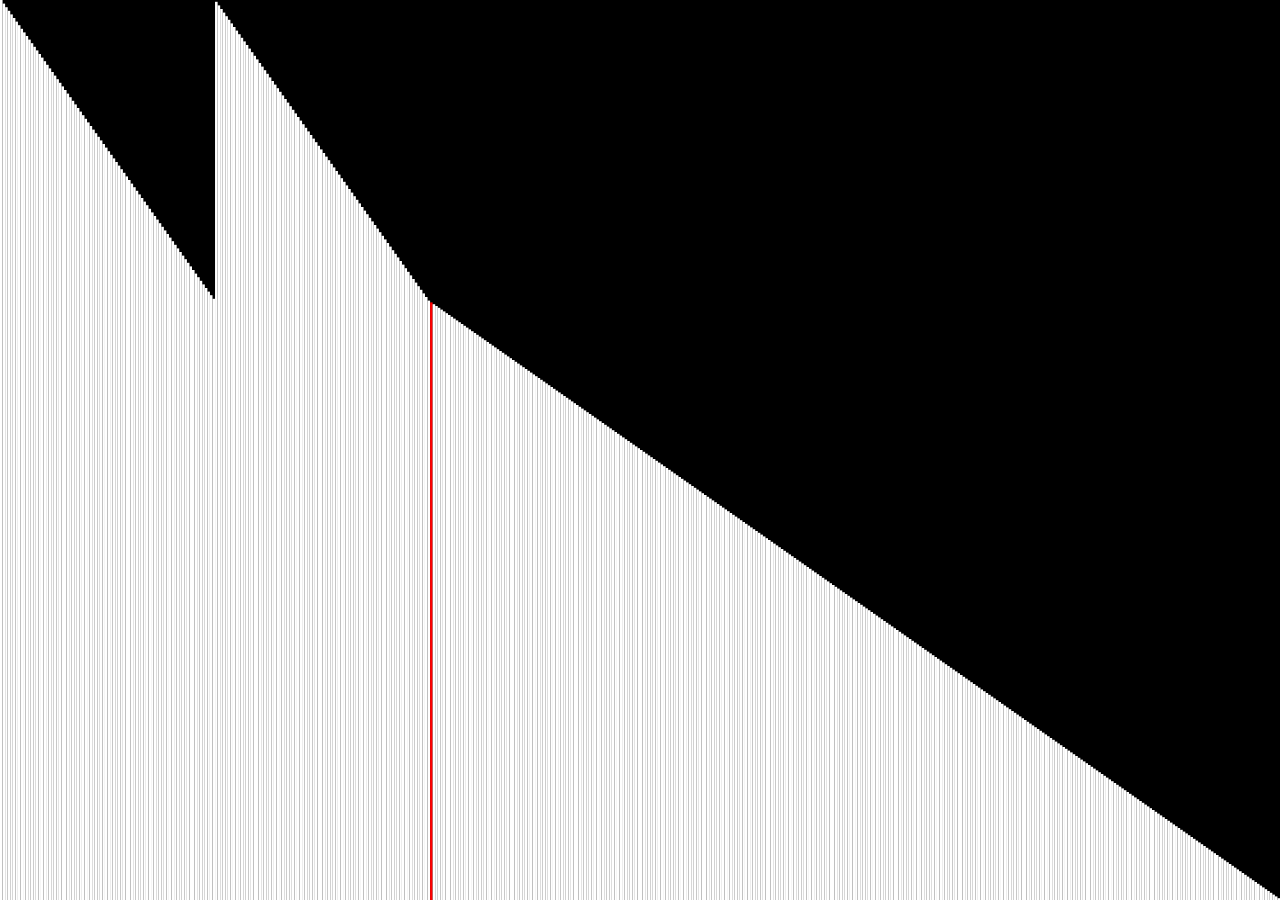
<file: sorting/radix-reverse.html>
<!DOCTYPE html PUBLIC "-//W3C//DTD XHTML 1.0 Transitional//EN" "http://www.w3.org/TR/xhtml1/DTD/xhtml1-transitional.dtd">
<html lang="en-GB" xmlns="http://www.w3.org/1999/xhtml" xml:lang="" class="no-js">
    <head>
        <style>
            * { margin: 0; padding: 0; }
            html, body { height: 100%; width: 100%; }
            canvas { display: block; }
        </style>
        <title>
            The TEST
        </title>
        <meta http-equiv="Content-Type" content="text/html; charset=iso-8859-1" />
        <meta name="owner" content="Ross Hulley" />
        <meta name="rating" content="General" />
        <meta name="language" content="en" />
        <script src="http://code.jquery.com/jquery-1.9.1.js"></script>
        <script>
            $(function() {
                var nums = [], numBlocks = 500, a = range(1, numBlocks).reverse(), blockheight = 300, blockwidth = 10, intval, intval2, canvas, context, width, height, n = a.length, d = 0, i = 0, p = 0, b = 1 << d;

                for (var j = 0; j < n; j++) {
                    nums[j] = a[j].value;
                }

                var k = Math.max.apply(null, nums.map(function(i) {
                    return Math.ceil(Math.log(i) / Math.log(2));
                }));

                canvas = $("#canvas")[0];
                width = canvas.width;
                height = canvas.height;
                context = canvas.getContext("2d");
                context.fillStyle = "rgb(0, 0, 0)";

                $("#canvas").attr("width", $(window).get(0).innerWidth);
                $("#canvas").attr("height", $(window).get(0).innerHeight);

                $(window).resize(resizeCanvas);

                function resizeCanvas() {
                    $("#canvas").attr("width", $(window).get(0).innerWidth);
                    $("#canvas").attr("height", $(window).get(0).innerHeight);
                    width = canvas.width;
                    height = canvas.height;
                    context.fillRect(0, 0, width, height);
                }

                resizeCanvas();

                function range(start, count) {
                    height = $(window).get(0).innerHeight;
                    width = $(window).get(0).innerWidth;
                    if (arguments.length == 1) {
                        count = start;
                        start = 0;
                    }

                    var foo = [];
                    for (var i = 0; i < count; i++) {
                        foo.push({
                            value: start + i,
                            height: ((start + i) / count) * height,
                            width: width / count,
                            color: "rgb(255,255,255)"
                        });
                    }
                    return foo;
                }

                function shuffle(array) {
                    var counter = array.length, temp, index;

                    // While there are elements in the array
                    while (counter > 0) {
                        // Pick a random index
                        index = Math.floor(Math.random() * counter);

                        // Decrease counter by 1
                        counter--;

                        // And swap the last element with it
                        temp = array[counter];
                        array[counter] = array[index];
                        array[index] = temp;
                    }

                    return array;
                }

                draw();

                function radixSort() {
                    n = a.length;
                    i = 0;
                    p = 0;
                    b = 1 << d;
                    if (d < k) {
                        clearInterval(intval);

                        intval = setInterval(function() {
                            dosplice();
                        }, 1);
                        ++d;

                    } else {
                        clearInterval(intval);


                        intval = setInterval(function() {
                            checkAll();
                        }, 1);
                    }
                }

                function dosplice() {
                    if (i < n) {
                        var o = a[i].value;
                        if ((o & b) == 0) {
                            a[i].color = "rgb(255,0 , 0)";
                            updateFreq(o);
                            draw();
                            a[i].color = "rgb(255,255 , 255)";
                            // this number is a 0 for this digit
                            // move it to the front of the list
                            a.splice(p++, 0, a.splice(i, 1)[0]);
                        }
                        ++i;
                    } else {
                        clearInterval(intval);


                        intval = setInterval(function() {
                            radixSort();
                        }, 1);
                    }
                }

                function checkAll() {
                    for (var i = 0; i < numBlocks; i++) {
                        if (a[i].color != "rgb(0, 255, 0)") {
                            a[i].color = "rgb(0, 255, 0)";
                            updateFreq(a[i].value);
                            draw();
                            break;
                        }
                        if (a[numBlocks - 1].color == "rgb(0, 255, 0)") {
                            clearInterval(intval);
                            // kill sound
                            oscillator.disconnect();
                        }
                    }

                }

                function draw() {
                    context.fillStyle = "rgb(0, 0, 0)";
                    context.fillRect(0, 0, width, height);
                    var i, block;
                    for (i = 0; i < numBlocks; i += 1) {
                        block = a[i];
                        context.fillStyle = block.color;
                        context.fillRect(block.width * i, height - block.height, block.width, block.height);
                    }
                }

                intval = setInterval(function() {
                    radixSort();
                }, 1);



                var oscContext = new AudioContext(),
                        oscillator = oscContext.createOscillator();
                oscillator.start(); // this method doesn't seem to exist, though it's in the docs?

                var updateFreq = function(freq) {
                    oscillator.type = 'sine';
                    oscillator.frequency.value = freq;
                    oscillator.connect(oscContext.destination);
                };


            });
        </script>
    </head>


    <body>
        <canvas id="canvas">
        </canvas>
    </body>
</html>
</file>
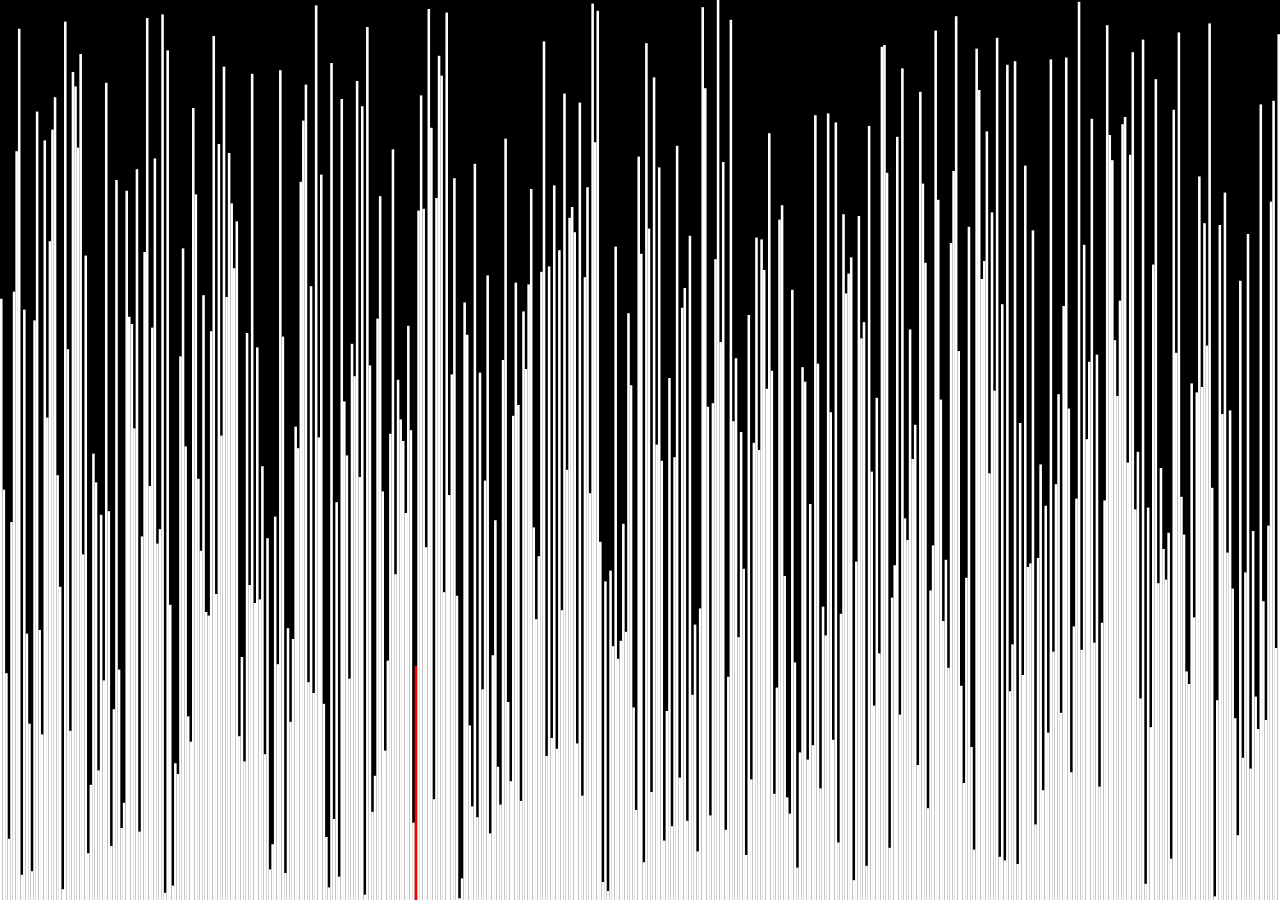
<file: sorting/radix.html>
<!DOCTYPE html PUBLIC "-//W3C//DTD XHTML 1.0 Transitional//EN" "http://www.w3.org/TR/xhtml1/DTD/xhtml1-transitional.dtd">
<html lang="en-GB" xmlns="http://www.w3.org/1999/xhtml" xml:lang="" class="no-js">
    <head>
        <style>
            * { margin: 0; padding: 0; }
            html, body { height: 100%; width: 100%; }
            canvas { display: block; }
        </style>
        <title>
            The TEST
        </title>
        <meta http-equiv="Content-Type" content="text/html; charset=iso-8859-1" />
        <meta name="owner" content="Ross Hulley" />
        <meta name="rating" content="General" />
        <meta name="language" content="en" />
        <script src="http://code.jquery.com/jquery-1.9.1.js"></script>
        <script>
            $(function() {
                var nums = [], numBlocks = 500, a = shuffle(range(1, numBlocks)), blockheight = 300, blockwidth = 10, intval, intval2, canvas, context, width, height, n = a.length, d = 0, i = 0, p = 0, b = 1 << d;

                for (var j = 0; j < n; j++) {
                    nums[j] = a[j].value;
                }

                var k = Math.max.apply(null, nums.map(function(i) {
                    return Math.ceil(Math.log(i) / Math.log(2));
                }));

                canvas = $("#canvas")[0];
                width = canvas.width;
                height = canvas.height;
                context = canvas.getContext("2d");
                context.fillStyle = "rgb(0, 0, 0)";

                $("#canvas").attr("width", $(window).get(0).innerWidth);
                $("#canvas").attr("height", $(window).get(0).innerHeight);

                $(window).resize(resizeCanvas);

                function resizeCanvas() {
                    $("#canvas").attr("width", $(window).get(0).innerWidth);
                    $("#canvas").attr("height", $(window).get(0).innerHeight);
                    width = canvas.width;
                    height = canvas.height;
                    context.fillRect(0, 0, width, height);
                }

                resizeCanvas();

                function range(start, count) {
                    height = $(window).get(0).innerHeight;
                    width = $(window).get(0).innerWidth;
                    if (arguments.length == 1) {
                        count = start;
                        start = 0;
                    }

                    var foo = [];
                    for (var i = 0; i < count; i++) {
                        foo.push({
                            value: start + i,
                            height: ((start + i) / count) * height,
                            width: width / count,
                            color: "rgb(255,255,255)"
                        });
                    }
                    return foo;
                }

                function shuffle(array) {
                    var counter = array.length, temp, index;

                    // While there are elements in the array
                    while (counter > 0) {
                        // Pick a random index
                        index = Math.floor(Math.random() * counter);

                        // Decrease counter by 1
                        counter--;

                        // And swap the last element with it
                        temp = array[counter];
                        array[counter] = array[index];
                        array[index] = temp;
                    }

                    return array;
                }

                draw();

                function radixSort() {
                    n = a.length;
                    i = 0;
                    p = 0;
                    b = 1 << d;
                    if (d < k) {
                        clearInterval(intval);

                        intval = setInterval(function() {
                            dosplice();
                        }, 1);
                        ++d;

                    } else {
                        clearInterval(intval);


                        intval = setInterval(function() {
                            checkAll();
                        }, 1);
                    }
                }

                function dosplice() {
                    if (i < n) {
                        var o = a[i].value;
                        if ((o & b) == 0) {
                            a[i].color = "rgb(255,0 , 0)";
                            updateFreq(o);
                            draw();
                            a[i].color = "rgb(255,255 , 255)";
                            // this number is a 0 for this digit
                            // move it to the front of the list
                            a.splice(p++, 0, a.splice(i, 1)[0]);
                        }
                        ++i;
                    } else {
                        clearInterval(intval);


                        intval = setInterval(function() {
                            radixSort();
                        }, 1);
                    }
                }

                function checkAll() {
                    for (var i = 0; i < numBlocks; i++) {
                        if (a[i].color != "rgb(0, 255, 0)") {
                            a[i].color = "rgb(0, 255, 0)";
                            updateFreq(a[i].value);
                            draw();
                            break;
                        }
                        if (a[numBlocks - 1].color == "rgb(0, 255, 0)") {
                            clearInterval(intval);
                            // kill sound
                            oscillator.disconnect();
                        }
                    }

                }

                function draw() {
                    context.fillStyle = "rgb(0, 0, 0)";
                    context.fillRect(0, 0, width, height);
                    var i, block;
                    for (i = 0; i < numBlocks; i += 1) {
                        block = a[i];
                        context.fillStyle = block.color;
                        context.fillRect(block.width * i, height - block.height, block.width, block.height);
                    }
                }

                intval = setInterval(function() {
                    radixSort();
                }, 1);



                var oscContext = new AudioContext(),
                        oscillator = oscContext.createOscillator();
                oscillator.start(); // this method doesn't seem to exist, though it's in the docs?

                var updateFreq = function(freq) {
                    oscillator.type = 'sine';
                    oscillator.frequency.value = freq;
                    oscillator.connect(oscContext.destination);
                };


            });
        </script>
    </head>


    <body>
        <canvas id="canvas">
        </canvas>
    </body>
</html>
</file>
<file: bounce/spectrum.css>
/***
Spectrum Colorpicker v1.1.1
https://github.com/bgrins/spectrum
Author: Brian Grinstead
License: MIT
***/

.sp-container {
    position:absolute;
    top:0;
    left:0;
    display:inline-block;
    *display: inline;
    *zoom: 1;
    /* https://github.com/bgrins/spectrum/issues/40 */
    z-index: 9999994;
    overflow: hidden;
}
.sp-container.sp-flat {
    position: relative;
}

/* http://ansciath.tumblr.com/post/7347495869/css-aspect-ratio */
.sp-top {
  position:relative;
  width: 100%;
  display:inline-block;
}
.sp-top-inner {
   position:absolute;
   top:0;
   left:0;
   bottom:0;
   right:0;
}
.sp-color {
    position: absolute;
    top:0;
    left:0;
    bottom:0;
    right:20%;
}
.sp-hue {
    position: absolute;
    top:0;
    right:0;
    bottom:0;
    left:84%;
    height: 100%;
}
.sp-fill {
    padding-top: 80%;
}
.sp-sat, .sp-val {
    position: absolute;
    top:0;
    left:0;
    right:0;
    bottom:0;
}

.sp-alpha-enabled .sp-top {
    margin-bottom: 18px;
}
.sp-alpha-enabled .sp-alpha {
    display: block;
}
.sp-alpha-handle {
    position:absolute;
    top:-4px;
    bottom: -4px;
    width: 6px;
    left: 50%;
    cursor: pointer;
    border: 1px solid black;
    background: white;
    opacity: .8;
}
.sp-alpha {
    display: none;
    position: absolute;
    bottom: -14px;
    right: 0;
    left: 0;
    height: 8px;
}
.sp-alpha-inner {
    border: solid 1px #333;
}

/* Don't allow text selection */
.sp-container, .sp-replacer, .sp-preview, .sp-dragger, .sp-slider, .sp-alpha, .sp-alpha-handle, .sp-container.sp-dragging .sp-input, .sp-container button  {
    -webkit-user-select:none;
    -moz-user-select: -moz-none;
    -o-user-select:none;
    user-select: none;
}

.sp-container.sp-input-disabled .sp-input-container {
    display: none;
}
.sp-container.sp-buttons-disabled .sp-button-container {
    display: none;
}
.sp-palette-only .sp-picker-container {
    display: none;
}
.sp-palette-disabled .sp-palette-container {
    display: none;
}

.sp-initial-disabled .sp-initial {
    display: none;
}


/* Gradients for hue, saturation and value instead of images.  Not pretty... but it works */
.sp-sat {
    background-image: -webkit-gradient(linear,  0 0, 100% 0, from(#FFF), to(rgba(204, 154, 129, 0)));
    background-image: -webkit-linear-gradient(left, #FFF, rgba(204, 154, 129, 0));
    background-image: -moz-linear-gradient(left, #fff, rgba(204, 154, 129, 0));
    background-image: -o-linear-gradient(left, #fff, rgba(204, 154, 129, 0));
    background-image: -ms-linear-gradient(left, #fff, rgba(204, 154, 129, 0));
    background-image: linear-gradient(to right, #fff, rgba(204, 154, 129, 0));
    -ms-filter: "progid:DXImageTransform.Microsoft.gradient(GradientType = 1, startColorstr=#FFFFFFFF, endColorstr=#00CC9A81)";
    filter : progid:DXImageTransform.Microsoft.gradient(GradientType = 1, startColorstr='#FFFFFFFF', endColorstr='#00CC9A81');
}
.sp-val {
    background-image: -webkit-gradient(linear, 0 100%, 0 0, from(#000000), to(rgba(204, 154, 129, 0)));
    background-image: -webkit-linear-gradient(bottom, #000000, rgba(204, 154, 129, 0));
    background-image: -moz-linear-gradient(bottom, #000, rgba(204, 154, 129, 0));
    background-image: -o-linear-gradient(bottom, #000, rgba(204, 154, 129, 0));
    background-image: -ms-linear-gradient(bottom, #000, rgba(204, 154, 129, 0));
    background-image: linear-gradient(to top, #000, rgba(204, 154, 129, 0));
    -ms-filter: "progid:DXImageTransform.Microsoft.gradient(startColorstr=#00CC9A81, endColorstr=#FF000000)";
    filter : progid:DXImageTransform.Microsoft.gradient(startColorstr='#00CC9A81', endColorstr='#FF000000');
}

.sp-hue {
    background: -moz-linear-gradient(top, #ff0000 0%, #ffff00 17%, #00ff00 33%, #00ffff 50%, #0000ff 67%, #ff00ff 83%, #ff0000 100%);
    background: -ms-linear-gradient(top, #ff0000 0%, #ffff00 17%, #00ff00 33%, #00ffff 50%, #0000ff 67%, #ff00ff 83%, #ff0000 100%);
    background: -o-linear-gradient(top, #ff0000 0%, #ffff00 17%, #00ff00 33%, #00ffff 50%, #0000ff 67%, #ff00ff 83%, #ff0000 100%);
    background: -webkit-gradient(linear, left top, left bottom, from(#ff0000), color-stop(0.17, #ffff00), color-stop(0.33, #00ff00), color-stop(0.5, #00ffff), color-stop(0.67, #0000ff), color-stop(0.83, #ff00ff), to(#ff0000));
    background: -webkit-linear-gradient(top, #ff0000 0%, #ffff00 17%, #00ff00 33%, #00ffff 50%, #0000ff 67%, #ff00ff 83%, #ff0000 100%);
}

/* IE filters do not support multiple color stops.
   Generate 6 divs, line them up, and do two color gradients for each.
   Yes, really.
 */
.sp-1 {
    height:17%;
    filter: progid:DXImageTransform.Microsoft.gradient(startColorstr='#ff0000', endColorstr='#ffff00');
}
.sp-2 {
    height:16%;
    filter: progid:DXImageTransform.Microsoft.gradient(startColorstr='#ffff00', endColorstr='#00ff00');
}
.sp-3 {
    height:17%;
    filter: progid:DXImageTransform.Microsoft.gradient(startColorstr='#00ff00', endColorstr='#00ffff');
}
.sp-4 {
    height:17%;
    filter: progid:DXImageTransform.Microsoft.gradient(startColorstr='#00ffff', endColorstr='#0000ff');
}
.sp-5 {
    height:16%;
    filter: progid:DXImageTransform.Microsoft.gradient(startColorstr='#0000ff', endColorstr='#ff00ff');
}
.sp-6 {
    height:17%;
    filter: progid:DXImageTransform.Microsoft.gradient(startColorstr='#ff00ff', endColorstr='#ff0000');
}

.sp-hidden {
    display: none !important;
}

/* Clearfix hack */
.sp-cf:before, .sp-cf:after { content: ""; display: table; }
.sp-cf:after { clear: both; }
.sp-cf { *zoom: 1; }

/* Mobile devices, make hue slider bigger so it is easier to slide */
@media (max-device-width: 480px) {
    .sp-color { right: 40%; }
    .sp-hue { left: 63%; }
    .sp-fill { padding-top: 60%; }
}
.sp-dragger {
   border-radius: 5px;
   height: 5px;
   width: 5px;
   border: 1px solid #fff;
   background: #000;
   cursor: pointer;
   position:absolute;
   top:0;
   left: 0;
}
.sp-slider {
    position: absolute;
    top:0;
    cursor:pointer;
    height: 3px;
    left: -1px;
    right: -1px;
    border: 1px solid #000;
    background: white;
    opacity: .8;
}

/*
Theme authors:
Here are the basic themeable display options (colors, fonts, global widths).
See http://bgrins.github.io/spectrum/themes/ for instructions.
*/

.sp-container {
    border-radius: 0;
    background-color: #ECECEC;
    border: solid 1px #f0c49B;
    padding: 0;
}
.sp-container, .sp-container button, .sp-container input, .sp-color, .sp-hue
{
    font: normal 12px "Lucida Grande", "Lucida Sans Unicode", "Lucida Sans", Geneva, Verdana, sans-serif;
    -webkit-box-sizing: border-box;
    -moz-box-sizing: border-box;
    -ms-box-sizing: border-box;
    box-sizing: border-box;
}
.sp-top
{
    margin-bottom: 3px;
}
.sp-color, .sp-hue
{
    border: solid 1px #666;
}

/* Input */
.sp-input-container {
    float:right;
    width: 100px;
    margin-bottom: 4px;
}
.sp-initial-disabled  .sp-input-container {
    width: 100%;
}
.sp-input {
   font-size: 12px !important;
   border: 1px inset;
   padding: 4px 5px;
   margin: 0;
   width: 100%;
   background:transparent;
   border-radius: 3px;
   color: #222;
}
.sp-input:focus  {
    border: 1px solid orange;
}
.sp-input.sp-validation-error
{
    border: 1px solid red;
    background: #fdd;
}
.sp-picker-container , .sp-palette-container
{
    float:left;
    position: relative;
    padding: 10px;
    padding-bottom: 300px;
    margin-bottom: -290px;
}
.sp-picker-container
{
    width: 172px;
    border-left: solid 1px #fff;
}

/* Palettes */
.sp-palette-container
{
    border-right: solid 1px #ccc;
}

.sp-palette .sp-thumb-el {
    display: block;
    position:relative;
    float:left;
    width: 24px;
    height: 15px;
    margin: 3px;
    cursor: pointer;
    border:solid 2px transparent;
}
.sp-palette .sp-thumb-el:hover, .sp-palette .sp-thumb-el.sp-thumb-active {
    border-color: orange;
}
.sp-thumb-el
{
    position:relative;
}

/* Initial */
.sp-initial
{
    float: left;
    border: solid 1px #333;
}
.sp-initial span {
    width: 30px;
    height: 25px;
    border:none;
    display:block;
    float:left;
    margin:0;
}

/* Buttons */
.sp-button-container {
    float: right;
}

/* Replacer (the little preview div that shows up instead of the <input>) */
.sp-replacer {
    margin:0;
    overflow:hidden;
    cursor:pointer;
    padding: 4px;
    display:inline-block;
    *zoom: 1;
    *display: inline;
    border: solid 1px #91765d;
    background: #eee;
    color: #333;
    vertical-align: middle;
}
.sp-replacer:hover, .sp-replacer.sp-active {
    border-color: #F0C49B;
    color: #111;
}
.sp-replacer.sp-disabled {
    cursor:default;
    border-color: silver;
    color: silver;
}
.sp-dd {
    padding: 2px 0;
    height: 16px;
    line-height: 16px;
    float:left;
    font-size:10px;
}
.sp-preview
{
    position:relative;
    width:25px;
    height: 20px;
    border: solid 1px #222;
    margin-right: 5px;
    float:left;
    z-index: 0;
}

.sp-palette
{
    *width: 220px;
    max-width: 220px;
}
.sp-palette .sp-thumb-el
{
    width:16px;
    height: 16px;
    margin:2px 1px;
    border: solid 1px #d0d0d0;
}

.sp-container
{
    padding-bottom:0;
}


/* Buttons: http://hellohappy.org/css3-buttons/ */
.sp-container button {
  background-color: #eeeeee;
  background-image: -webkit-linear-gradient(top, #eeeeee, #cccccc);
  background-image: -moz-linear-gradient(top, #eeeeee, #cccccc);
  background-image: -ms-linear-gradient(top, #eeeeee, #cccccc);
  background-image: -o-linear-gradient(top, #eeeeee, #cccccc);
  background-image: -ms-linear-gradient(top, #eeeeee, #cccccc);
  background-image: linear-gradient(to bottom, #eeeeee, #cccccc);
  border: 1px solid #ccc;
  border-bottom: 1px solid #bbb;
  border-radius: 3px;
  color: #333;
  font-size: 14px;
  line-height: 1;
  padding: 5px 4px;
  text-align: center;
  text-shadow: 0 1px 0 #eee;
  vertical-align: middle;
}
.sp-container button:hover {
    background-color: #dddddd;
    background-image: -webkit-linear-gradient(top, #dddddd, #bbbbbb);
    background-image: -moz-linear-gradient(top, #dddddd, #bbbbbb);
    background-image: -ms-linear-gradient(top, #dddddd, #bbbbbb);
    background-image: -o-linear-gradient(top, #dddddd, #bbbbbb);
    background-image: -ms-linear-gradient(top, #dddddd, #bbbbbb);
    background-image: linear-gradient(to bottom, #dddddd, #bbbbbb);
    border: 1px solid #bbb;
    border-bottom: 1px solid #999;
    cursor: pointer;
    text-shadow: 0 1px 0 #ddd;
}
.sp-container button:active {
    border: 1px solid #aaa;
    border-bottom: 1px solid #888;
    -webkit-box-shadow: inset 0 0 5px 2px #aaaaaa, 0 1px 0 0 #eeeeee;
    -moz-box-shadow: inset 0 0 5px 2px #aaaaaa, 0 1px 0 0 #eeeeee;
    -ms-box-shadow: inset 0 0 5px 2px #aaaaaa, 0 1px 0 0 #eeeeee;
    -o-box-shadow: inset 0 0 5px 2px #aaaaaa, 0 1px 0 0 #eeeeee;
    box-shadow: inset 0 0 5px 2px #aaaaaa, 0 1px 0 0 #eeeeee;
}
.sp-cancel
{
    font-size: 11px;
    color: #d93f3f !important;
    margin:0;
    padding:2px;
    margin-right: 5px;
    vertical-align: middle;
    text-decoration:none;

}
.sp-cancel:hover
{
    color: #d93f3f !important;
    text-decoration: underline;
}


.sp-palette span:hover, .sp-palette span.sp-thumb-active
{
    border-color: #000;
}

.sp-preview, .sp-alpha, .sp-thumb-el
{
    position:relative;
    background-image: url([data-uri]);
}
.sp-preview-inner, .sp-alpha-inner, .sp-thumb-inner
{
    display:block;
    position:absolute;
    top:0;left:0;bottom:0;right:0;
}

.sp-palette .sp-thumb-inner
{
    background-position: 50% 50%;
    background-repeat: no-repeat;
}

.sp-palette .sp-thumb-light.sp-thumb-active .sp-thumb-inner
{
    background-image: url([data-uri]);
}

.sp-palette .sp-thumb-dark.sp-thumb-active .sp-thumb-inner
{
    background-image: url([data-uri]);
}
</file>
